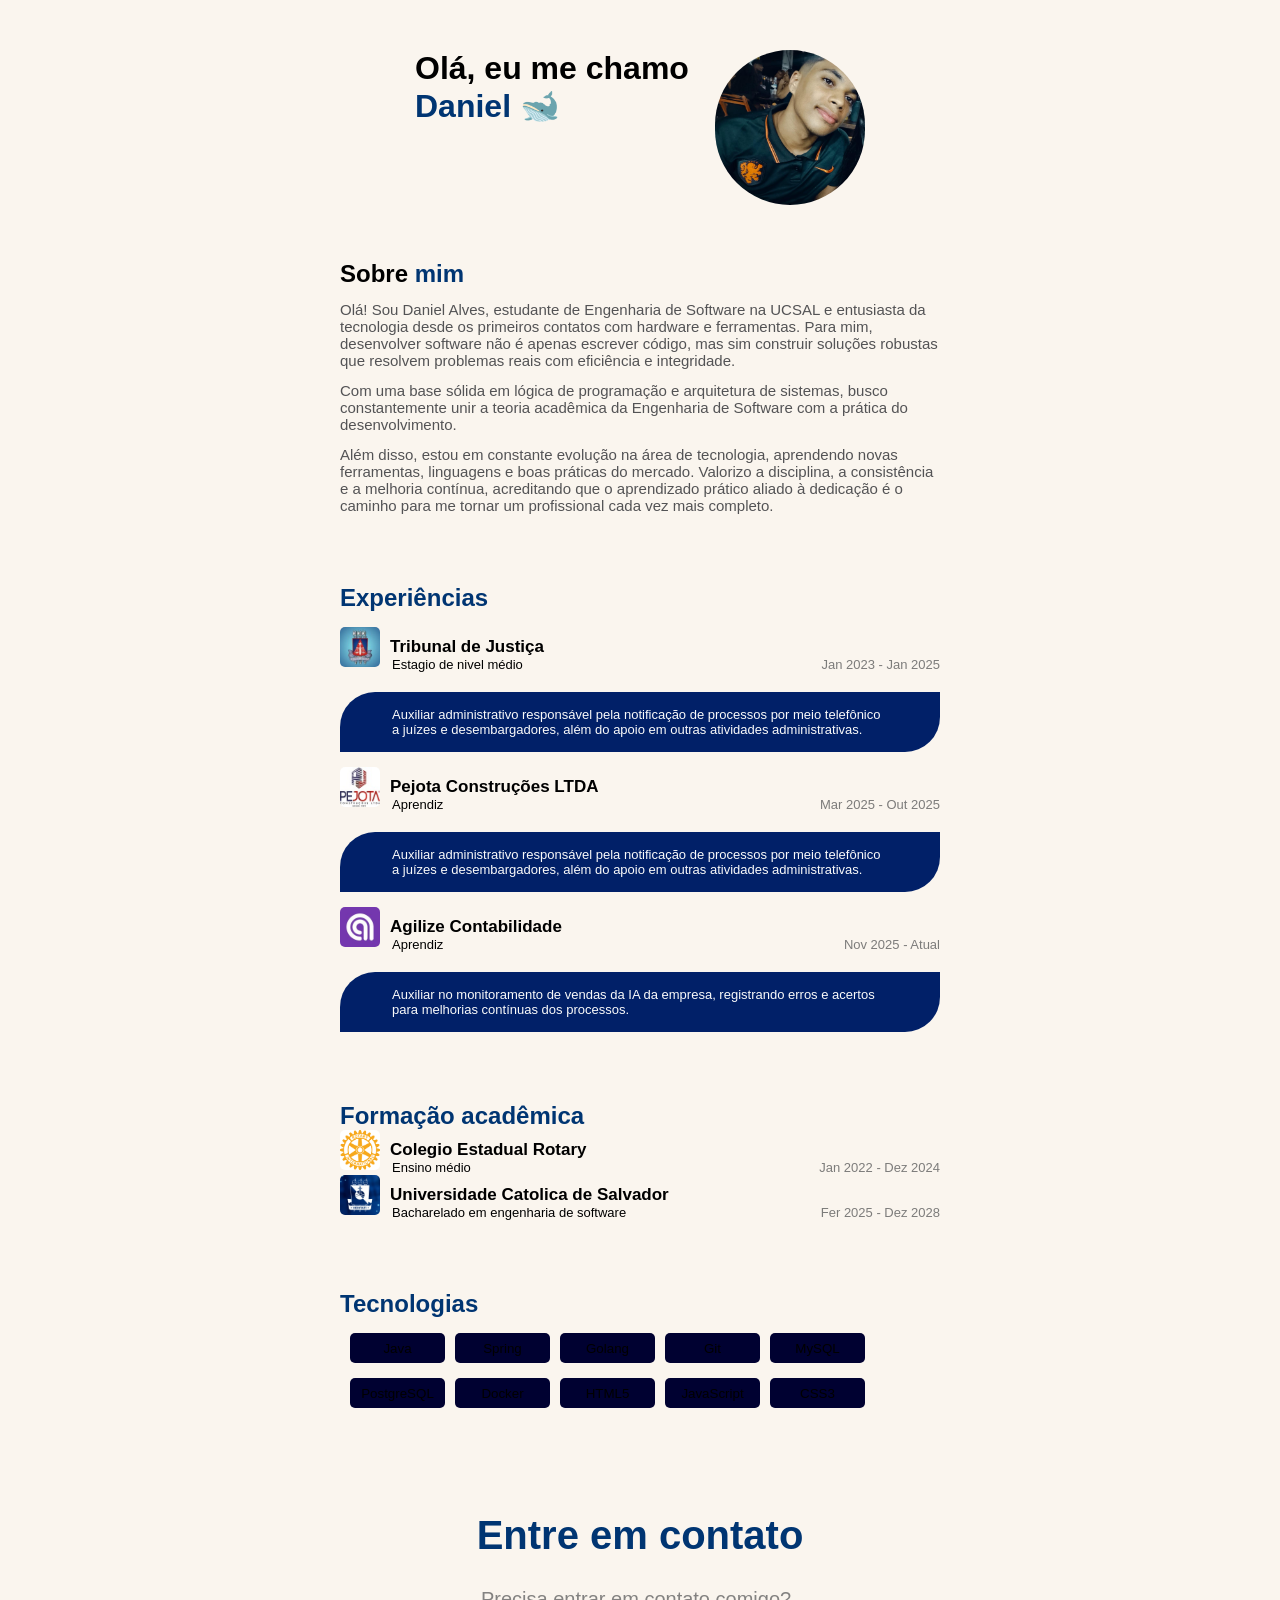
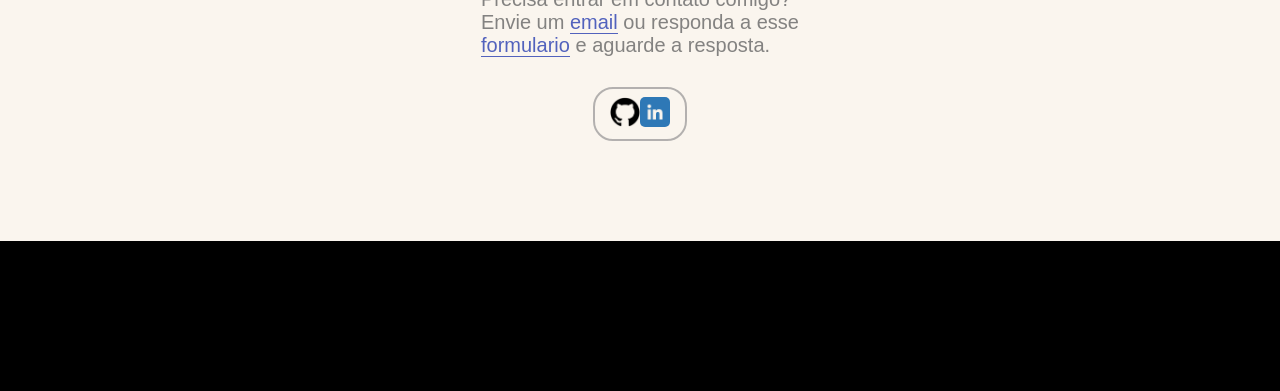
<file: index.html>
<!DOCTYPE html>
<html lang="en">

<head>
    <meta charset="UTF-8">
    <meta name="viewport" content="width=device-width, initial-scale=1.0">
    <title>Daniel</title>
    <link rel="stylesheet" href="css/style.css">

</head>

<body>

    <header>
        <h1> Olá, eu me chamo <span> Daniel </span> 🐋 </h1>
        <img src="img/WhatsApp Image 2026-05-05 at 20.25.05.jpeg" alt="">
    </header>

    <main>

        <section id="sobre-mim">

            <h2>Sobre <span>mim</span></h2>
            <p>Olá! Sou Daniel Alves, estudante de Engenharia de Software na UCSAL e entusiasta da tecnologia desde os
                primeiros contatos com hardware e ferramentas. Para mim, desenvolver software não é apenas escrever
                código, mas sim construir soluções robustas que resolvem problemas reais com eficiência e integridade.
            </p>

            <p>Com uma base sólida em lógica de programação e arquitetura de sistemas, busco constantemente unir a
                teoria acadêmica da Engenharia de Software com a prática do desenvolvimento.</p>

            <p>Além disso, estou em constante evolução na área de tecnologia, aprendendo novas ferramentas, linguagens e
                boas práticas do mercado. Valorizo a disciplina, a consistência e a melhoria contínua, acreditando que o
                aprendizado prático aliado à dedicação é o caminho para me tornar um profissional cada vez mais
                completo.</p>

        </section>

        <section id="minhas-experiencias">

            <h2> <span>Experiências</span></h2>

            <section class="experiencia">


                <div class="instituicao-imagem">
                    <img src="img/tjba_logo.jfif" alt="">
                    <h3>Tribunal de Justiça</h3>
                </div>

                <div class="experiencia-periodo">
                    <p>Estagio de nivel médio</p>
                    <p class="tempo">Jan 2023 - Jan 2025</p>
                </div>

                <div class="explicao-experiencia">
                    <p>Auxiliar administrativo responsável pela notificação de processos por meio telefônico a juízes e
                        desembargadores, além do apoio em outras atividades administrativas.
                    </p>
                </div>


            </section>

            <section class="experiencia">

                <div class="instituicao-imagem">
                    <img src="img/1673457946236.jfif" alt="">
                    <h3>Pejota Construções LTDA </h3>
                </div>

                <div class="experiencia-periodo">
                    <p>Aprendiz</p>
                    <p class="tempo">Mar 2025 - Out 2025</p>
                </div>

                <div class="explicao-experiencia">
                    <p>Auxiliar administrativo responsável pela notificação de processos por meio telefônico a juízes e
                        desembargadores, além do apoio em outras atividades administrativas.
                    </p>
                </div>

            </section>


            <section class="experiencia">


                <div class="instituicao-imagem">
                    <img src="img/agilize_logo.jfif" alt="">
                    <h3> Agilize Contabilidade </h3>
                </div>

                <div class="experiencia-periodo">
                    <p>Aprendiz</p>
                    <p class="tempo">Nov 2025 - Atual</p>
                </div>

                <div class="explicao-experiencia">
                    <p>Auxiliar no monitoramento de vendas da IA da empresa, registrando erros e acertos para melhorias
                        contínuas dos processos.
                    </p>
                </div>

            </section>

        </section>

        <section id="formacao-academica">


            <h2> <span> Formação acadêmica</span> </h2>
            <section class="instituicao">


                <div class="instituicao-imagem">
                    <img src="img/images.png" alt="">
                    <h3> Colegio Estadual Rotary </h3>
                </div>

                <div class="instituicao-periodo">
                    <p>Ensino médio</p>
                    <p class="tempo">Jan 2022 - Dez 2024 </p>
                </div>

            </section>

            <section class="instituicao">



                <div class="instituicao-imagem">
                    <img src="img/ucsal.jpg" alt="">
                    <h3> Universidade Catolica de Salvador </h3>
                </div>
                <div class="instituicao-periodo">
                    <p>Bacharelado em engenharia de software</p>
                    <p class="tempo">Fer 2025 - Dez 2028</p>
                </div>

            </section>


        </section>




        <section id="tecnologias">

            <h2> <span> Tecnologias </span> </h2>

            <ol>

                <button class="rgb tec"
                    data-desc="Java é uma linguagem robusta orientada a objetos bastante presente no mercado">Java</button>
                <button class="rgb tec"
                    data-desc="Spring é um framework do java responsavel por automatizar configurações manuais ">Spring</button>
                <button class="rgb tec"
                    data-desc="Go (ou Golang) é uma linguagem de programação de código aberto criada pelo Google em 2007 e lançada em 2009, focada em simplicidade, eficiência e alta performance">Golang</button>
                <button class="rgb tec"
                    data-desc="O Git é um sistema de controle de versão distribuído, gratuito e de código aberto, utilizado para rastrear mudanças em arquivos e coordenar o trabalho em projetos de software">Git</button>
                <button class="rgb tec"
                    data-desc="MySQL é um sistema de gerenciamento de banco de dados relacional (SGBDR) de código aberto, amplamente utilizado para armazenar, organizar e recuperar dados estruturados usando a linguagem SQL">MySQL</button>
                <button class="rgb tec"
                    data-desc="O PostgreSQL (ou Postgres) é um sistema de gerenciamento de banco de dados objeto-relacional (SGBDOR) de código aberto, renomado pela sua robustez, confiabilidade e conformidade com os padrões SQL.">PostgreSQL</button>
                <button class="rgb tec"
                    data-desc="Docker é uma plataforma de código aberto que automatiza a implantação de aplicações em contêineres, empacotando o código e suas dependências (bibliotecas, configurações) em um único pacote leve.">Docker</button>
                <button class="rgb tec"
                    data-desc="HTML (HyperText Markup Language) é a linguagem de marcação padrão para criar a estrutura e o conteúdo de websites, definindo elementos como títulos, parágrafos, imagens e link">HTML5</button>
                <button class="rgb tec"
                    data-desc="JavaScript é uma linguagem de programação fundamental para a web, usada para tornar páginas estáticas em experiências dinâmicas e interativas, como animações, mapas e atualização de conteúdos sem recarregar a página">JavaScript</button>
                <button class="rgb tec"
                    data-desc="CSS (Cascading Style Sheets, ou Folhas de Estilo em Cascata) é uma linguagem de estilos usada para definir a aparência visual de páginas web criadas em HTML">CSS3</button>


            </ol>


            <div class="explicao-tecnologia">
                <p id="texto-explicativo"></p>
                </p>
            </div>

        </section>

    </main>

    <section id="info-contato">
        <h2> <span> Entre em contato </span></h2>

        <div class="mensagem">
            <p>Precisa entrar em contato comigo? </p>
            <p>Envie um <a href="https://mail.google.com/mail/?view=cm&fs=1&to=danielalvessilva010@gmail.com"
                    target="_blank">email</a> ou responda  a esse </p>
                    <p>  <a href="fomulario.html">formulario</a> e aguarde a resposta. </p>
        </div>


        <section id="contatos">

            <div class="contato">
                <a href="https://github.com/danielsilvacode2/"> <img class="img-contato"
                        src="img/GitHub_Invertocat_Logo.svg.png" alt=""> </a>
            </div>

            <div class="contato">
                <a href="https://www.linkedin.com/in/daniel-alves-da-silva-858229315/"> <img class="img-contato"
                        src="img/2496097.png" alt=""> </a>
            </div>

        </section>
    </section>



    <footer>

        <p class="rgb">&copy; 2026 Daniel Alves. Todos os direitos reservados</p>

    </footer>


    <script src="js/scripts.js"></script>

</body>

</html>
</file>
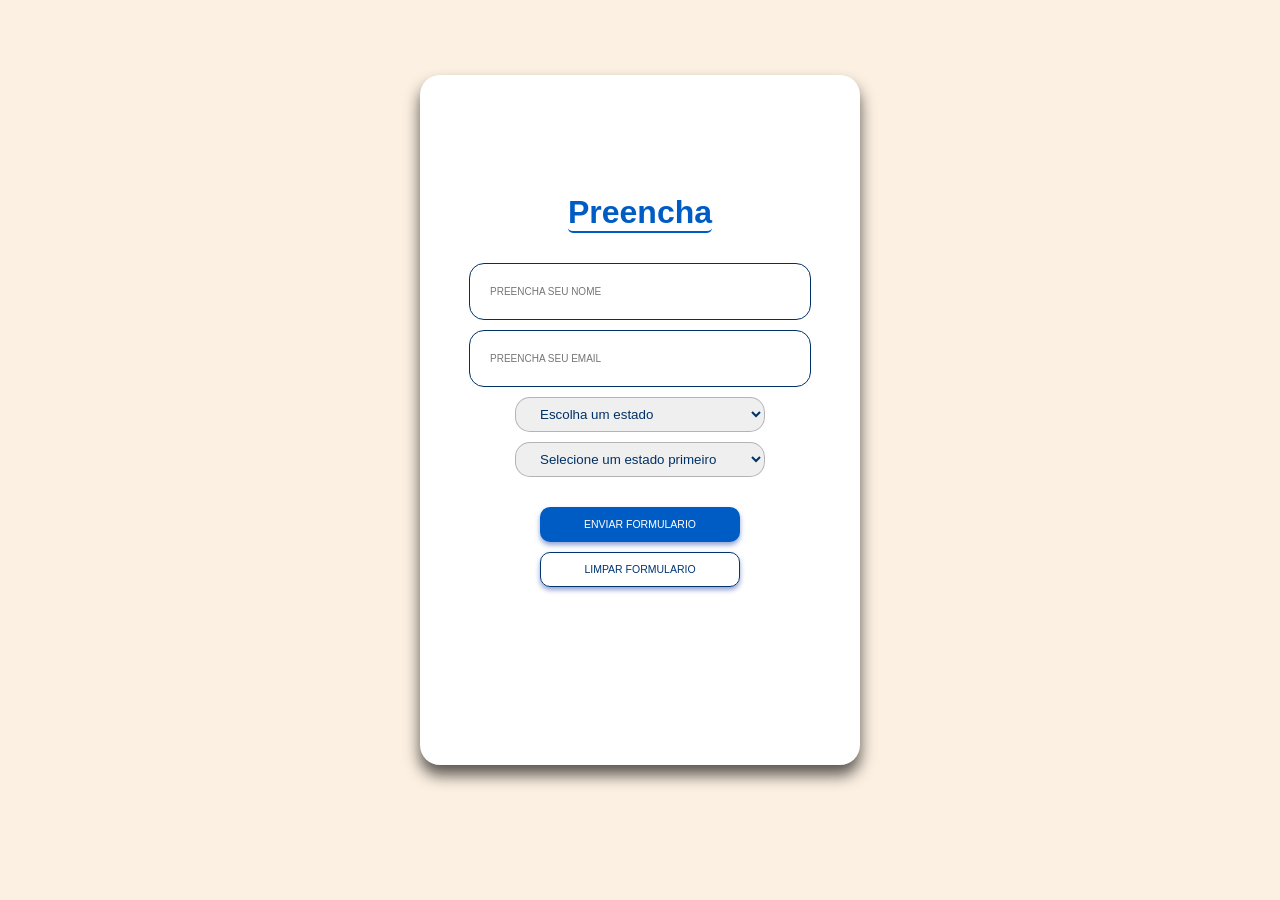
<file: fomulario.html>
<!DOCTYPE html>
<html lang="en">

<head>
    <meta charset="UTF-8">
    <meta name="viewport" content="width=device-width, initial-scale=1.0">
    <title>Document</title>
    <link rel="stylesheet" href="css/formulario.css">
</head>

<body>




    <form action="">

        <header>
            <h1> <span>Preencha</span></h1>
        </header>

        <section id="preenchimento">
            
           

            <input id="nome" type="text" placeholder="PREENCHA SEU NOME">
            <input id="email" type="email" placeholder="PREENCHA SEU EMAIL">

            <select id="estados" required>
               <option value="" disabled selected>Escolha um estado</option>
                <option value="AC">Acre</option>
                <option value="AL">Alagoas</option>
                <option value="AP">Amapá</option>
                <option value="AM">Amazonas</option>
                <option value="BA">Bahia</option>
                <option value="CE">Ceará</option>
                <option value="DF">Distrito Federal</option>
                <option value="ES">Espírito Santo</option>
                <option value="GO">Goiás</option>
                <option value="MA">Maranhão</option>
                <option value="MT">Mato Grosso</option>
                <option value="MS">Mato Grosso do Sul</option>
                <option value="MG">Minas Gerais</option>
                <option value="PA">Pará</option>
                <option value="PB">Paraíba</option>
                <option value="PR">Paraná</option>
                <option value="PE">Pernambuco</option>
                <option value="PI">Piauí</option>
                <option value="RJ">Rio de Janeiro</option>
                <option value="RN">Rio Grande do Norte</option>
                <option value="RS">Rio Grande do Sul</option>
                <option value="RO">Rondônia</option>
                <option value="RR">Roraima</option>
                <option value="SC">Santa Catarina</option>
                <option value="SP">São Paulo</option>
                <option value="SE">Sergipe</option>
                <option value="TO">Tocantins</option>
            </select>

            <select id="cidades">
                <option value="">Selecione um estado primeiro</option>
            </select>

            

        </section>



        <div class="botoes">
            <button onclick="salvar()" class="envio" type="button">ENVIAR FORMULARIO</button>
            <button class="limpeza" type="reset">LIMPAR FORMULARIO</button>
        </div>

        <div class="g-recaptcha" data-sitekey="6LfMZugsAAAAAGdQeAIS14e049jjP99zCI-5frle">
        </div>

        <div id="erro-recaptcha">
        </div>

        
    </form>
    <div id="protocolo">
    </div>


    <div id="loading-overlay">
        <div id="loading-card">
            <div class="spinner"></div>
         
        </div>
    </div>



    <script src="js/formulario.js"></script>

    <script src="https://www.google.com/recaptcha/api.js" async defer>
    </script>
</body>

</html>
</file>
<file: css/style.css>
/* --- Globais e Reset --- */
* {
    margin: 0;
    padding: 0;
    font-family: Arial;
}

body {
    display: flex;
    flex-direction: column;
    align-items: center;
    gap: 100px;
    background-color: #faf4ede7;
}

a {
    text-decoration: none;
}

span {
    color: #003572;
}

/* --- Layout Principal --- */
header {
    display: flex;
    margin-top: 50px;
    margin-bottom: -50px;
    width: 450px;
}

header img {
    width: 150px;
    border-radius: 100px;
}

main {
    display: flex;
    flex-direction: column;
    gap: 70px;
    max-width: 600px;
    padding: 5px;
}

main h3 {
    font-size: 17px;
}

main p {
    font-size: 13px;
}

footer {
    background-color: black;
    width: 100%;
    height: 150px;
    display: flex;
    justify-content: center;
    align-items: center;
    text-align: center;
}

/* --- Componentes de Imagem --- */
main img {
    width: 40px;
    border-radius: 5px;
}

#minhas-experiencias {
    display: flex;
    flex-direction: column;
    gap: 15px;
}

.instituicao-imagem {
    display: flex;
    align-items: center;
    gap: 10px;
    margin-bottom: -10px;
}

/* --- Tipografia e Textos --- */

#sobre-mim {
    display: flex;
    flex-direction: column;
    gap: 13px;
}

#sobre-mim p {
    color: #535355;
    font-size: 15px;
}


.explicao-tecnologia {
    display: none;
    justify-content: center;
    align-items: center;
    margin-top: 20px;
    max-width: 500px;
    height: 60px;
    padding-left: 52px;
    padding-right: 52px;
    background-color: #012068;
    color: #fafafa;
    border-top-left-radius: 35px;
    border-bottom-right-radius: 35px;
}

.show-tec {
    display: flex;
}

.explicao-experiencia {
    display: flex;
    justify-content: center;
    align-items: center;
    margin-top: 20px;
    max-width: 500px;
    height: 60px;
    padding-left: 52px;
    padding-right: 52px;
    background-color: #012068;
    color: #fafafa;
    border-top-left-radius: 35px;
    border-bottom-right-radius: 35px;
}

.tempo {
    color: #636363d5;
    font-size: 13px;
}

.mensagem {
    color: #636363c9;
}

/* --- Seção: Experiência e Instituição --- */
.experiencia-periodo,
.instituicao-periodo {
    display: flex;
    justify-content: space-between;
    padding-left: 52px;
}

/* --- Seção: Tecnologias --- */
#tecnologias {
    display: flex;
    flex-direction: column;
}

#tecnologias ol {
    display: flex;
    flex-wrap: wrap;
}

#tecnologias button {
    margin-top: 15px;
    margin-left: 10px;
    padding: 2px;
    background-color: #000131;
    border: 1px solid rgba(255, 255, 255, 0);
    border-radius: 5px;
    width: 95px;
    height: 30px;
    cursor: pointer;
}

#tecnologias button:hover {
    transform: scale(1.05);
    background-color: #0c0d47;

}

/* --- Seção: Contatos --- */
#info-contato {
    display: flex;
    flex-direction: column;
    align-items: center;
    gap: 30px;
}

.contato {
    display: flex;
    justify-content: center;
    cursor: pointer;
}

.contato:hover,
#contatos:hover {
    transform: scale(1.05);
}

/* --- Animações --- */
.rgb {
    animation: rgb 1s linear infinite;
}


#contatos {
    display: flex;
    align-items: center;
    justify-content: center;
    width: 90px;
    height: 50px;
    border: 2px solid #81818396;
    border-radius: 20px;
}

@keyframes rgb {
    0% {
        color: rgb(80, 140, 255);
    }

    25% {
        color: rgb(110, 170, 255);
    }

    50% {
        color: rgb(150, 200, 255);
    }

    75% {
        color: rgb(110, 170, 255);
    }

    100% {
        color: rgb(80, 140, 255);
    }
}


.img-contato {
    width: 30px;
    border-radius: 5px;
}

.mensagem a {
    text-decoration: none;
    color: #5262bd;
    border-bottom: 1px solid;
}



#info-contato h2 {
    font-size: 40px;
}

#info-contato p {
    font-size: 20px;
}

/* --- Media Queries --- */
@media screen and (max-width:470px) {
    header {
        margin-top: 50px;
        width: 300px;
    }

    header h1 {
        font-size: 30px;
    }

    main h2 {
        font-size: 23px;
    }

    main h3 {
        font-size: 17px;
    }

    main p {
        font-size: 14px;
        line-height: 1.6;
        color: #555;
    }



   
    .instituicao-imagem img {
        width: 30px;
        border-radius: 5px;
    }

    .experiencia-periodo,
    .instituicao-periodo {
        padding-left: 42px;
    }

    .explicao-tecnologia,
    .explicao-experiencia {
        height: 110px;
    }

    .explicao-tecnologia p,
    .explicao-experiencia p {
        color: #ffffff;
        font-size: 12px;
    }

    .tempo {
        font-size: 11px;
    }

    #tecnologias {
        gap: 20px;
    }

    #tecnologias button {
        margin-top: 7px;
        margin-left: 3px;
        width: 75px;
    }



    #sobre-mim p {
        font-size: 13px;
    }

    .contato {
        width: 45px;
    }

    .mensagem {
        width: 250px;
        font-size: 15px;
    }


    footer {
        height: 100px;
        font-size: 10px;
        justify-content: center;
        align-items: center;
        text-align: center;
    }
}
</file>
<file: css/formulario.css>
* {
    margin: 0;
    padding: 0;
    font-family: Arial, Helvetica, sans-serif;
}




body {
    display: flex;
    justify-content: center;
    flex-direction: column;
    align-items: center;
    height: 100vh;
    gap: 60px;
    background-color: #fcefe0e7;
}

form {
    display: flex;
    flex-direction: column;
    align-items: center;
    justify-content: center;

    gap: 30px;
    width: 400px;
    padding: 20px;
    height: 650px;


    box-shadow: 0px 10px 15px 0px rgba(8, 8, 8, 0.671);
    border-radius: 20px;
    background-color: #fff;


}



span {
    color: #005cc5;
}

h1{
    border-bottom: 2px solid #005cc5 ;
    border-radius: 5px;
}

#preenchimento {
    display: flex;
    flex-direction: column;
    justify-content: center;
    align-items: center;
    gap: 10px;

}

#preenchimento input {
    height: 55px;
    width: 320px;
    padding-left: 20px;
    border-radius: 15px;
    border: 1px solid  #003166;
    color: #003166;
font-size: 10px;
}
#preenchimento input:focus {
    outline: 2px solid #0056b3; /* Escolha a cor que mais combina com seu botão */
    border: none;
    font-size: 12px;
    background-color: #f1f5fa;
  
}


select {
    height: 35px;
    width: 250px;
    padding-left: 20px;
    border-radius: 15px;
    border: 1px solid #a0a0a0bb;
    color: #003166;
}

#preenchimento select:focus {
    outline: 2px solid #0056b3; /* Escolha a cor que mais combina com seu botão */
    border: none;
      background-color: #f1f5fa;
}

.botoes {
    display: flex;
    flex-direction: column;
    gap: 10px;
}

.botoes button {
    height: 35px;
    width: 200px;

    border-radius: 10px;
    border: none;
    color: white;
    cursor: pointer;
     box-shadow: 0px 3px 5px 0px rgba(6, 46, 155, 0.438);
     font-size: 10.5px;
}


 .envio {
    background-color:  #005cc5;
}

.envio:hover{
    transform: scale(1.05);
    background-color:  #0556ac;
}
.botoes .limpeza{
    background-color: transparent;
    border: 1px solid #003572;
    color: #003572;
}

.limpeza:hover{
    transform: scale(1.05);
    color:#4d96eb;
     background-color: #f1f5fa;
   
}

.msg-erro{
    font-size: 10px;
    color: rgb(230, 0, 0);
}




.show-view{
    display: flex;
}

#protocolo button{
    display: flex;
    justify-content: center;
    align-items: center;
   height: 50px;
   padding: 20px;

   color: white;
   background-color:rgb(3, 47, 143);
   border: none;
   border-radius: 10px;
}

#protocolo button:hover{
transform: scale(1.05);
background-color: rgb(0, 40, 126);;
}

#loading-overlay {
    display: none;
    position: fixed;
    top: 0; left: 0;
    width: 100%; height: 100%;
    background: rgba(0, 0, 0, 0.5);
    z-index: 9999;
    flex-direction: column;
    align-items: center;
    justify-content: center;
    color: rgb(39, 79, 167);
    font-size: 18px;
    gap: 16px;
}

.spinner {
    width: 25px; height: 25px;
    border: 4px solid rgba(255,255,255,0.3);
    border-top-color: rgb(39, 79, 167);
    border-radius: 50%;
    animation: spin 0.8s linear infinite;
}

#loading-overlay p{
    font-size: 18px;
}

#loading-card {
    background: white;
    border-radius: 16px;
    padding: 32px 48px;
    display: flex;
    flex-direction: column;
    align-items: center;
    gap: 16px;
}


@keyframes spin {
    to { transform: rotate(360deg); }
}


.g-recaptcha{
     transform-origin: center;
     transform: scale(0.85);
}

#erro-recaptcha p{
    color: #ff0000;
    font-size: 12PX;
    animation: pulse 0.9s ease;
}

@keyframes pulse {

    0% {
        transform: scale(1.01);
    }

    50% {
        transform: scale(1.02);
    }

    75%{
        transform: scale(1.01);
    }

    100% {
        transform: scale(1.01);
    }
}

@media screen and (max-width: 470px) {


    form {
        width: 320px;
        padding: 10px;
    }
     
    #preenchimento input{
        width: 240px ;
        height: 40px;
    }

    #protocolo button{
        transform: scale(0.85);
    }

    #protocolo button:hover{
        transform: scale(0.90);
    }

    .g-recaptcha{
     transform-origin: center;
     transform: scale(0.75);
}
    
  
}
</file>
